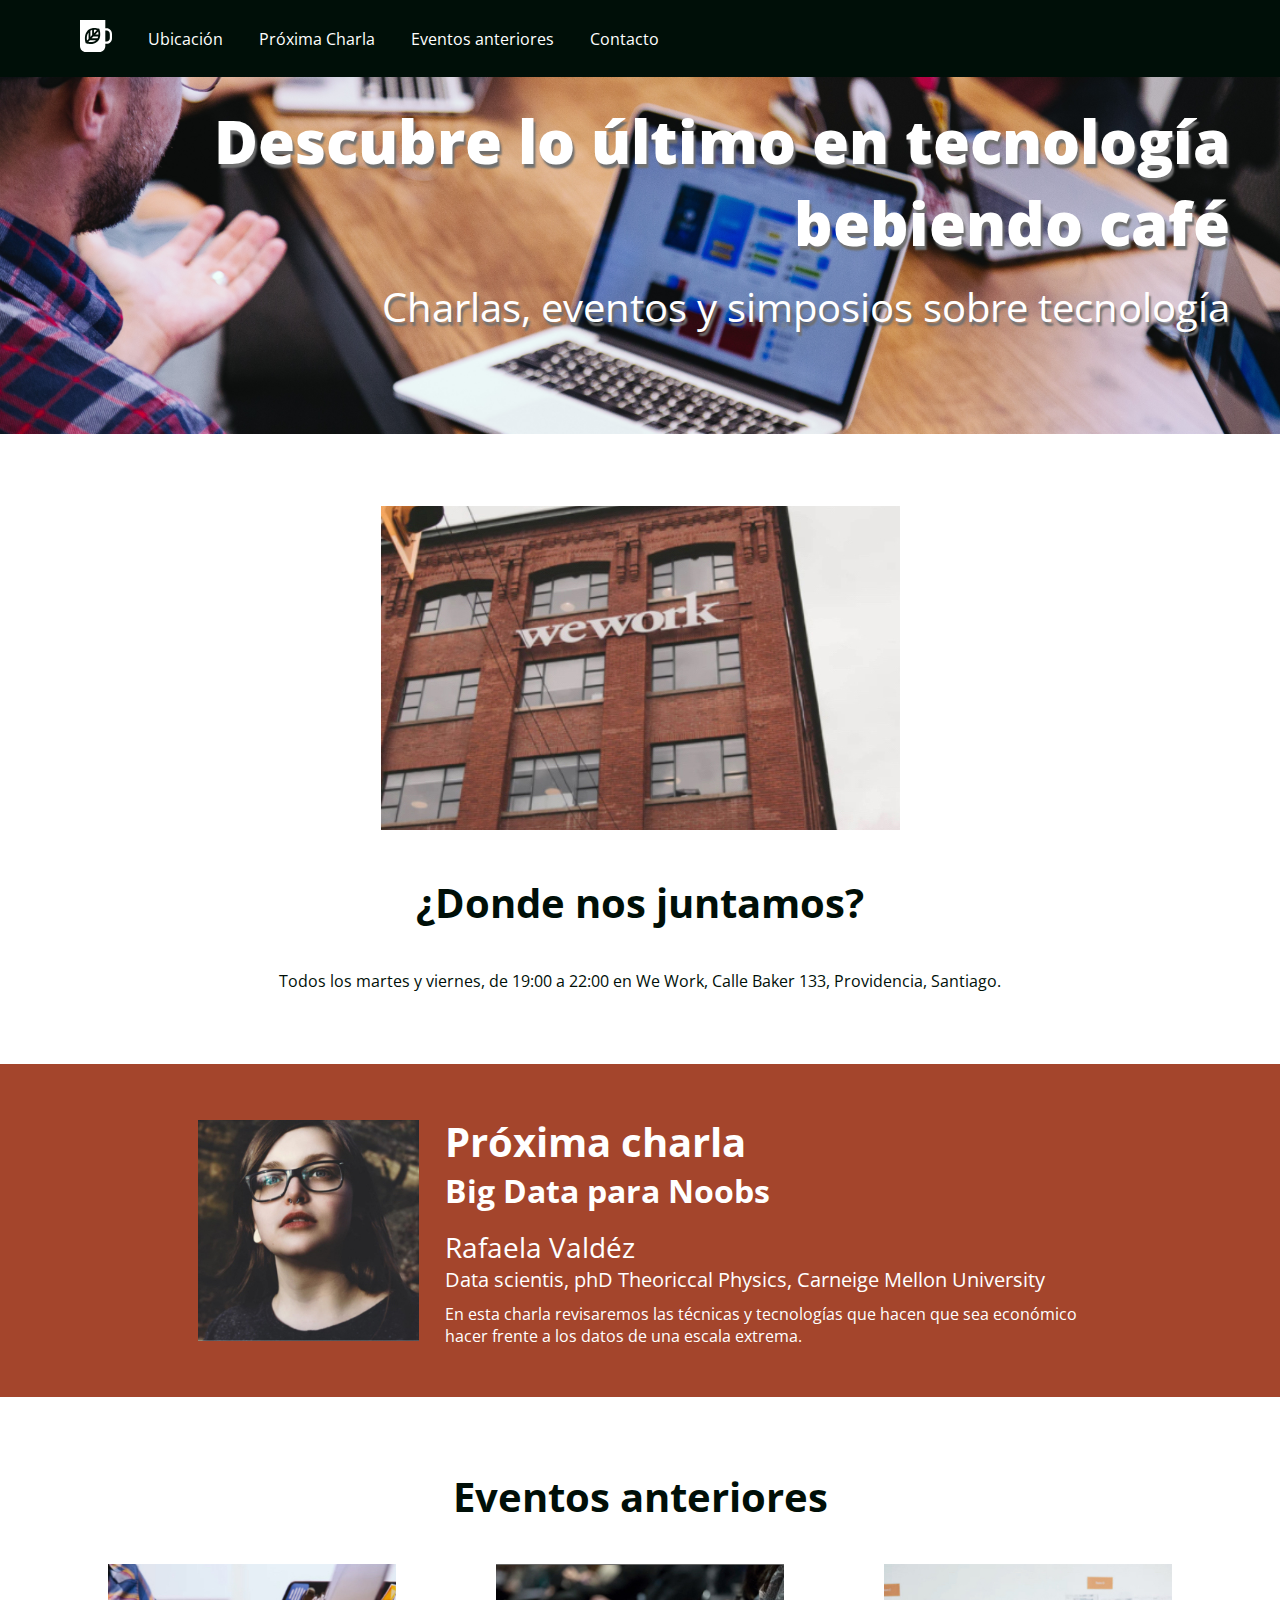
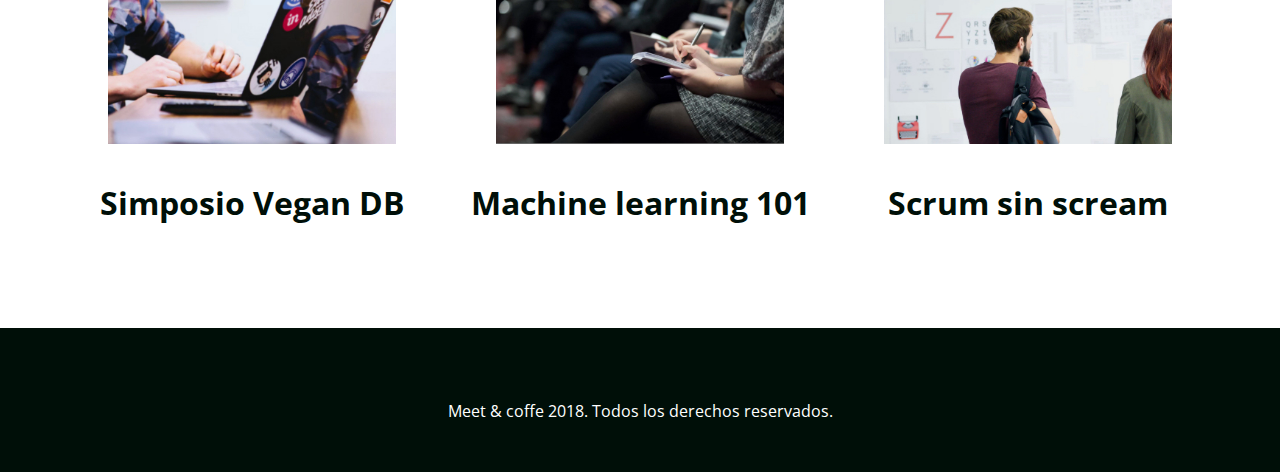
<file: index.html>
<!DOCTYPE html>
<html>
<head>
	<title>Meet & Coffee Jona</title>
	<meta charset="utf-8">
	<link rel="shortcut icon" type="image/png" href="assets/img/favicon.png">
	<meta name="author" content="Francisca Medina Concha">
	<meta name="description" content="Comparte tus conocimientos tomando café">
	<meta name="keywords" content="charlas, eventos, simposios, tecnología, co-work">
	<link href="https://fonts.googleapis.com/css?family=Open+Sans:400,700,800" rel="stylesheet">
	<link rel="stylesheet" href="https://use.fontawesome.com/releases/v5.6.3/css/all.css" integrity="sha384-UHRtZLI+pbxtHCWp1t77Bi1L4ZtiqrqD80Kn4Z8NTSRyMA2Fd33n5dQ8lWUE00s/" crossorigin="anonymous">
	<link rel="stylesheet" href="assets/css/style.css">
</head>
<body>
	<nav class="oscuro">
		<ul>
			<li class="icono"><a href="#inicio">
				<svg xmlns="http://www.w3.org/2000/svg" viewBox="0 0 44 44"><path d="M11.8 26l-2.2 2.3c-.5-2.9-.7-7.5 2.2-11.2V26zm-.4 4.1c2.7.5 7.2.7 10.6-2.3h-8.5l-2.1 2.3zm5.3-16.2c-.8.2-1.7.5-2.4.9v8.5l2.4-2.6v-6.8zm2.5-.3v4.6l4-4.2c-1.1-.3-2.5-.5-4-.4zM16 25.2h8.1c.4-.8.7-1.7.9-2.6h-6.6L16 25.2zm28-6.1V25c0 4.3-3.3 7.8-7.4 7.8h-1.8v2.9c0 4.6-3.6 8.3-7.9 8.3h-19C3.6 44 0 40.3 0 35.7V0h34.8v11.4h1.8c4.1 0 7.4 3.5 7.4 7.7zm-16.2.9c.1-2.6-.4-5-.8-6.4-.2-.9-.4-1.4-.4-1.4s-.5-.2-1.4-.4c-1.4-.4-3.6-.9-6.1-.8-.8 0-1.7.1-2.5.3-.8.2-1.6.4-2.4.7-.9.4-1.7.8-2.5 1.5-.6.5-1.1 1-1.6 1.6-4.5 5.4-3.4 12.5-2.6 15.5.2.9.4 1.4.4 1.4s.5.2 1.4.4c2.8.8 9.6 2 14.7-2.7.6-.5 1.1-1.1 1.5-1.7.6-.8 1-1.7 1.4-2.6.3-.8.5-1.7.7-2.6.1-1.1.2-1.9.2-2.8zm13.2-.9c0-2.6-2-4.6-4.4-4.6h-1.8v15.1h1.8c2.4 0 4.4-2.1 4.4-4.6v-5.9zM21 20h4.4c0-1.6-.1-3-.4-4.2L21 20z"/></svg>
			</a></li>
			<li><a href="#ubicacion">Ubicación</a></li>
			<li><a href="#proxima-charla">Próxima Charla</a> </li>
			<li><a href="#eventos">Eventos anteriores</a></li>
			<li><a href="#contacto">Contacto</a></li>
		</ul>
	</nav>

  <header id="inicio" class="hero-section">
    <h1>Descubre lo último en tecnología bebiendo café</h1>
    <h2 class="subtitulo">Charlas, eventos y simposios sobre tecnología</h2>
  </header>

  <section id="ubicacion">
    <img src="assets/img/we-work.jpg" alt="We work location">
  	<h2>¿Donde nos juntamos?</h2>
  	<p>Todos los martes y viernes, de 19:00  a 22:00 en We Work, Calle Baker 133, Providencia, Santiago.</p>
  </section>

	<section id="proxima-charla" class="sweet-brown">
		<div class="centrado">
			<img src="assets/img/speaker.jpg" alt="speaker" class="charla-speaker">
			<div class="charla-texto">
				<h2>Próxima charla</h2>
		  	<h3>Big Data para Noobs</h3>
		  	<h4>Rafaela Valdéz</h4>
		  	<h5>Data scientis, phD Theoriccal Physics, Carneige Mellon University</h5>
		  	<p>En esta charla revisaremos las técnicas y tecnologías que hacen que sea económico hacer frente a los datos de una escala extrema.</p>
			</div>
		</div>
	</section>

  <section id="eventos">
  	<h2>Eventos anteriores</h2>
		<article class="evento">
		<img src="assets/img/simposio-vegan.jpg" alt="Events simposio vegan">
		<h3>Simposio Vegan DB</h3>
		</article>

		<article class="evento">
	  	<img src="assets/img/machine-learning.jpg" alt="machine-learning">
	  	<h3>Machine learning 101</h3>
		</article>

		<article class="evento">
	  	<img src="assets/img/scrum-sin-scream.jpg" alt="scrum-sin-scream">
	  	<h3>Scrum sin scream</h3>
		</article>
  </section>

	<footer id="contacto" class="oscuro" >
		<a href="https://github.com"><i class="fab fa-github-square fa-5x"></i></a>
		<a href="https://twitter.com"><i class="fab fa-twitter-square fa-5x"></i></a>
		<a href="https://www.linkedin.com"><i class="fab fa-linkedin fa-5x"></i></a>
	  <p>Meet & coffe 2018. Todos los derechos reservados.</p>
	</footer>
</body>
</html>
</file>
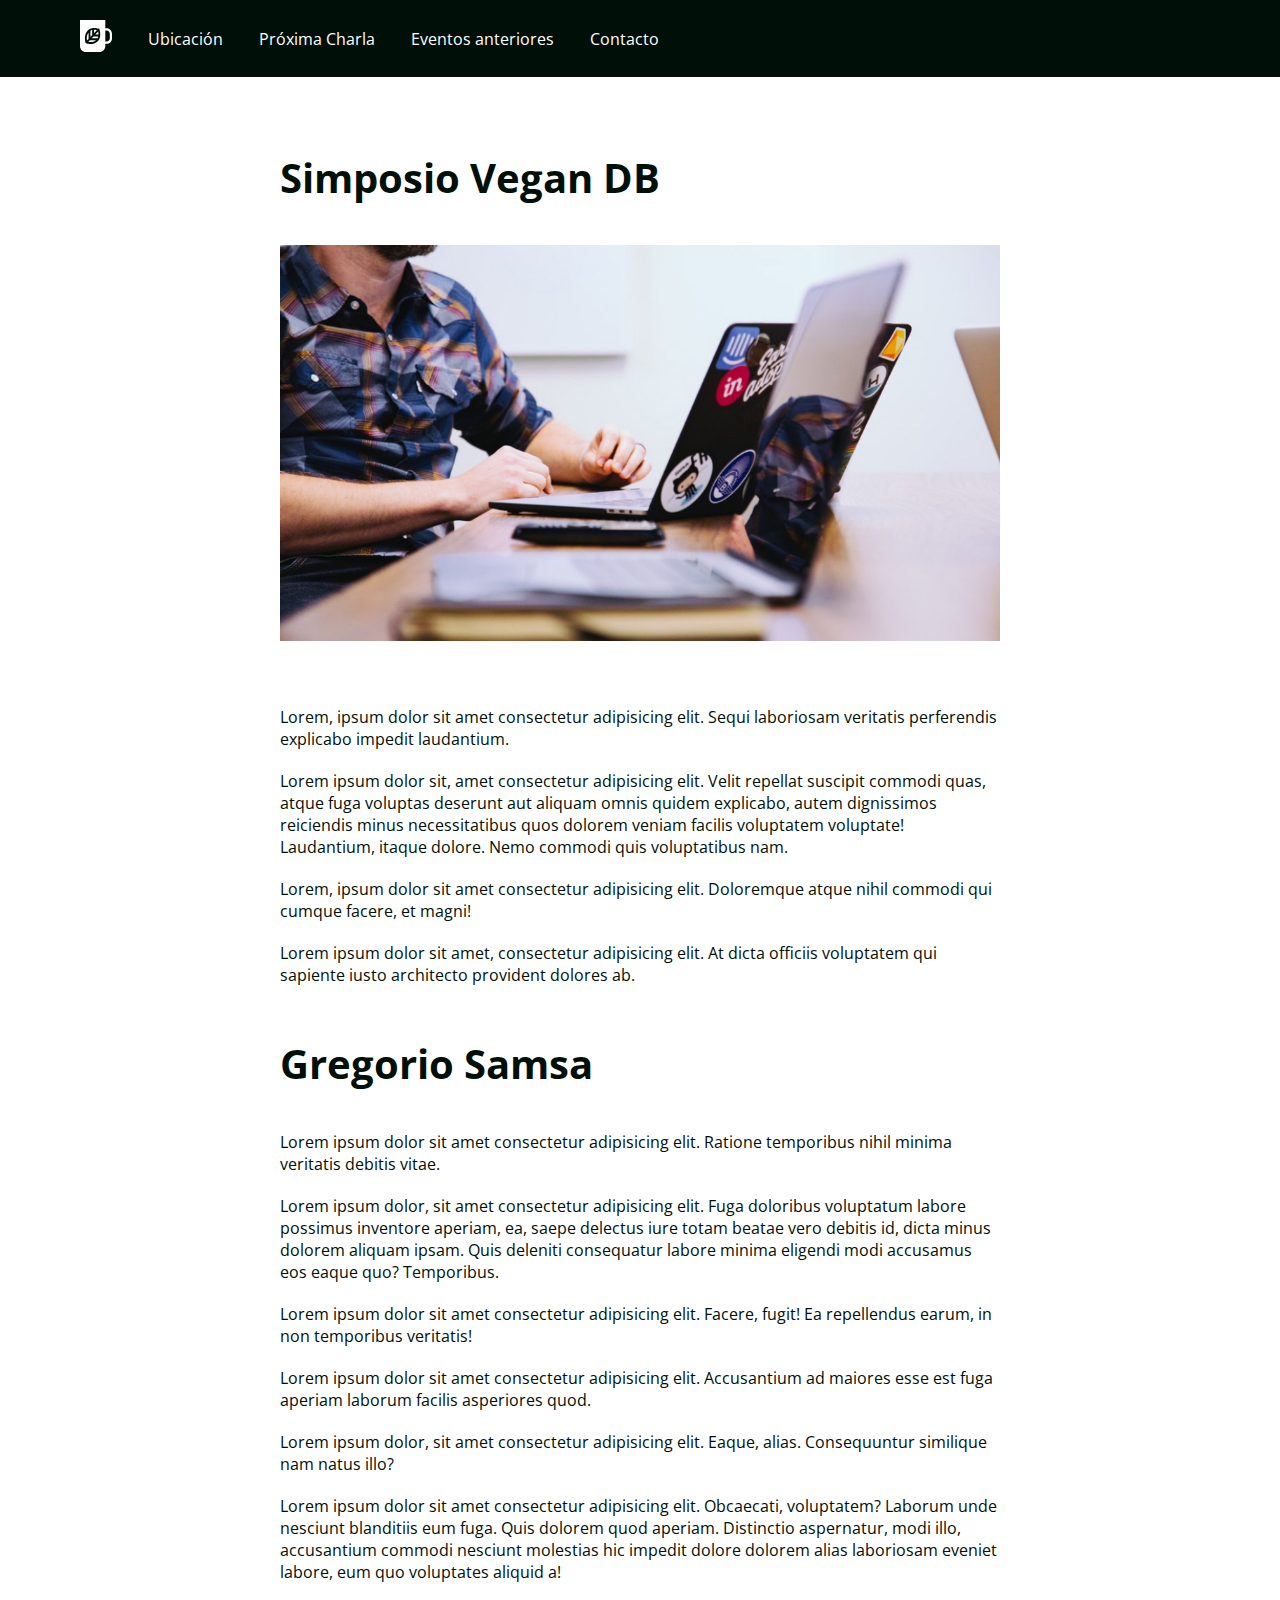
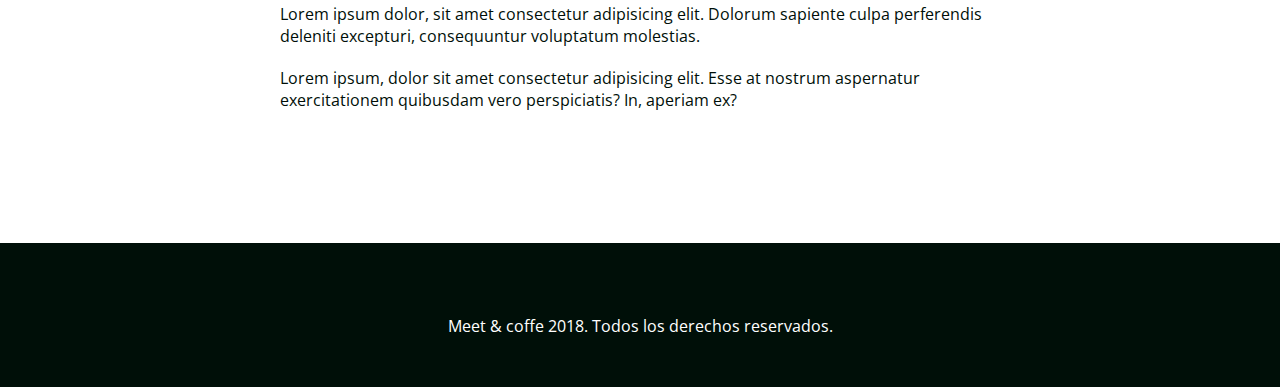
<file: evento01.html>
<!DOCTYPE html>
<html lang="es">
<head>
    <meta charset="UTF-8">
    <meta name="viewport" content="width=device-width, initial-scale=1.0">
    <meta http-equiv="X-UA-Compatible" content="ie=edge">
    <title>Simposio Vegan jona </title>
    <link rel="stylesheet" href="assets/css/style.css">
    <link rel="shortcut icon" href="favicon.png" type="image/x-icon">
    <link rel="stylesheet" href="https://use.fontawesome.com/releases/v5.6.3/css/all.css" integrity="sha384-UHRtZLI+pbxtHCWp1t77Bi1L4ZtiqrqD80Kn4Z8NTSRyMA2Fd33n5dQ8lWUE00s/" crossorigin="anonymous">
    <link href="https://fonts.googleapis.com/css?family=Open+Sans:400,700,800" rel="stylesheet">
</head>
<body>

    <header>
        <nav class="oscuro"> 
            <ul>
                    <li class="icono"><a href="#inicio">
                            <svg xmlns="http://www.w3.org/2000/svg" viewBox="0 0 44 44"><path d="M11.8 26l-2.2 2.3c-.5-2.9-.7-7.5 2.2-11.2V26zm-.4 4.1c2.7.5 7.2.7 10.6-2.3h-8.5l-2.1 2.3zm5.3-16.2c-.8.2-1.7.5-2.4.9v8.5l2.4-2.6v-6.8zm2.5-.3v4.6l4-4.2c-1.1-.3-2.5-.5-4-.4zM16 25.2h8.1c.4-.8.7-1.7.9-2.6h-6.6L16 25.2zm28-6.1V25c0 4.3-3.3 7.8-7.4 7.8h-1.8v2.9c0 4.6-3.6 8.3-7.9 8.3h-19C3.6 44 0 40.3 0 35.7V0h34.8v11.4h1.8c4.1 0 7.4 3.5 7.4 7.7zm-16.2.9c.1-2.6-.4-5-.8-6.4-.2-.9-.4-1.4-.4-1.4s-.5-.2-1.4-.4c-1.4-.4-3.6-.9-6.1-.8-.8 0-1.7.1-2.5.3-.8.2-1.6.4-2.4.7-.9.4-1.7.8-2.5 1.5-.6.5-1.1 1-1.6 1.6-4.5 5.4-3.4 12.5-2.6 15.5.2.9.4 1.4.4 1.4s.5.2 1.4.4c2.8.8 9.6 2 14.7-2.7.6-.5 1.1-1.1 1.5-1.7.6-.8 1-1.7 1.4-2.6.3-.8.5-1.7.7-2.6.1-1.1.2-1.9.2-2.8zm13.2-.9c0-2.6-2-4.6-4.4-4.6h-1.8v15.1h1.8c2.4 0 4.4-2.1 4.4-4.6v-5.9zM21 20h4.4c0-1.6-.1-3-.4-4.2L21 20z"/></svg>
                        </a></li>
			<li><a href="#">Ubicación</a></li>
			<li><a href="#">Próxima Charla</a> </li>
			<li><a href="#">Eventos anteriores</a></li>
			<li><a href="#">Contacto</a></li>
		</ul>
        </nav>
    </header>

    <section id="page1" class="content"> 
        <h2>Simposio Vegan DB</h2>
        <img src="assets/img/post-1.jpg" alt="imagen">
        <p>Lorem, ipsum dolor sit amet consectetur adipisicing elit. Sequi laboriosam veritatis perferendis explicabo impedit laudantium.</p>
        <p>Lorem ipsum dolor sit, amet consectetur adipisicing elit. Velit repellat suscipit commodi quas, atque fuga voluptas deserunt aut aliquam omnis quidem explicabo, autem dignissimos reiciendis minus necessitatibus quos dolorem veniam facilis voluptatem voluptate! Laudantium, itaque dolore. Nemo commodi quis voluptatibus nam.</p>
        <p>Lorem, ipsum dolor sit amet consectetur adipisicing elit. Doloremque atque nihil commodi qui cumque facere, et magni!</p>
        <p>Lorem ipsum dolor sit amet, consectetur adipisicing elit. At dicta officiis voluptatem qui sapiente iusto architecto provident dolores ab.</p>

        <h2>Gregorio Samsa</h2>
        <p>Lorem ipsum dolor sit amet consectetur adipisicing elit. Ratione temporibus nihil minima veritatis debitis vitae.</p>
        <p>Lorem ipsum dolor, sit amet consectetur adipisicing elit. Fuga doloribus voluptatum labore possimus inventore aperiam, ea, saepe delectus iure totam beatae vero debitis id, dicta minus dolorem aliquam ipsam. Quis deleniti consequatur labore minima eligendi modi accusamus eos eaque quo? Temporibus.</p>
        <p>Lorem ipsum dolor sit amet consectetur adipisicing elit. Facere, fugit! Ea repellendus earum, in non temporibus veritatis!</p>
        <p>Lorem ipsum dolor sit amet consectetur adipisicing elit. Accusantium ad maiores esse est fuga aperiam laborum facilis asperiores quod.</p>
        <p>Lorem ipsum dolor, sit amet consectetur adipisicing elit. Eaque, alias. Consequuntur similique nam natus illo?</p>
        <p>Lorem ipsum dolor sit amet consectetur adipisicing elit. Obcaecati, voluptatem? Laborum unde nesciunt blanditiis eum fuga. Quis dolorem quod aperiam. Distinctio aspernatur, modi illo, accusantium commodi nesciunt molestias hic impedit dolore dolorem alias laboriosam eveniet labore, eum quo voluptates aliquid a!</p>
        <p>Lorem ipsum dolor, sit amet consectetur adipisicing elit. Dolorum sapiente culpa perferendis deleniti excepturi, consequuntur voluptatum molestias.</p>
        <p>Lorem ipsum, dolor sit amet consectetur adipisicing elit. Esse at nostrum aspernatur exercitationem quibusdam vero perspiciatis? In, aperiam ex?</p>


    </section>

    <footer class="oscuro">
            <a href="https://github.com"><i class="fab fa-github-square fa-5x"></i></a>
            <a href="https://twitter.com"><i class="fab fa-twitter-square fa-5x"></i></a>
            <a href="https://www.linkedin.com"><i class="fab fa-linkedin fa-5x"></i></a>
          <p>Meet & coffe 2018. Todos los derechos reservados.</p>
        </footer>

    
</body>
</html>
</file>
<file: assets/css/style.css>
body {
    text-align: center;
    color: #000f08;
    margin: auto;
    font-family: 'Open Sans', sans-serif;
  }
  
  body * {
    margin: 0;
    border: 0;
    padding: 0;
  }
  
  h1 {
    font-weight: 800;
    font-size: 3.75em;
    margin-bottom: 0.25em;
  }
  
  h2 {
    font-weight: 700;
    font-size: 2.5em;
  }
  
  h3 {
    font-size: 2em;
  }
  
  h4 {
    font-size: 1.75em;
  }
  
  h5 {
    font-size: 1.25em;
  }
  
  .subtitulo, h4, h5 {
    font-weight: 400;
  }
  
  #ubicacion h2 {
    margin: 1em auto;
  }
  
  .sweet-brown h3, .sweet-brown h5 {
    margin-bottom: 0.5em;
  }
  
  #eventos h2 {
    margin-bottom: 1em;
    
  }
  .evento a{
    text-decoration: none;
    
  }
   .evento a:visited {
    color: #272727;
  
  }
  
  .content{
    padding-top: 150px;
    padding-bottom: 40px;
    width: 75%;
    margin: 0em auto;
    align-content: center;
  
  
  }
  .content img{
    max-width: 75%;
    height: auto;
    padding-bottom: 60px;
    
  
  }
  
  .content h2{
    padding-bottom: 40px;
    width: 75%;
    margin: 0em auto;
    text-align: left;
    
  }
  .content p{
    width: 75%;
    text-align: justify;
    text-justify: inter-word;
    text-align: left; 
    margin: 0em auto;
    padding-bottom: 20px;
   
  }
  .content h2:last-of-type {
    padding-top: 30px;
  }
  
  
  
  #eventos h3 {
    margin: 1em auto;
    text-decoration: none;
  }
  
  .oscuro {
    background: #000f08;
    color: #ffffff;
  }
  
  .oscuro a{
    color: #ffffff;
    text-decoration: none;
  }
  
  
  .sweet-brown {
    text-align: left;
    background: #a4452c;
    color: #ffffff;
    padding: 3.125rem;
    white-space: nowrap;
  }
  
  .hero-section {
    text-align: right;
    background-image: url('../img/bg-hero.png');
    background-repeat: no-repeat;
    background-size: cover;
    color: #ffffff;
    text-shadow: 0.125em 0.25em 0.125em #707070;
    padding: 6.25rem 3.125rem;
  }
  
  section, footer {
    margin-top: 4.5rem;
  }
  #page1 {
    margin-top: 0rem;
  
  }
  
  footer {
    padding: 3.125rem;
  }
  
  .centrado {
    width: 75%;
    margin: 0 auto;
  }
  
  .charla-speaker, .charla-texto, .evento {
    display: inline-block;
  }
  
  .charla-speaker{
    width: 25%;
    vertical-align: middle;
  }
  
  .charla-texto  {
    width: 72.5%;
    vertical-align: middle;
    margin-left: 2.5%;
    white-space: normal;
  }
  
  .evento {
    width: 30%;
  }
  
  .evento img {
    width: 75%;
  }
  
  nav {
    text-align: left;
    padding: 1.25rem 4rem;
    position: fixed;
    width: 100vw;
  }
  
  nav ul {
    list-style-type: none;
  }
  
  nav ul li {
    display: inline-block;
    margin: 0 1em;
    vertical-align: middle;
  }
  
  .icono {
    width: 2rem;
  }
  
  .icono svg {
    fill: #ffffff;
  }
  
  footer i {
    margin: 0 0.25em 0.5em 0.25em;
  }
</file>
